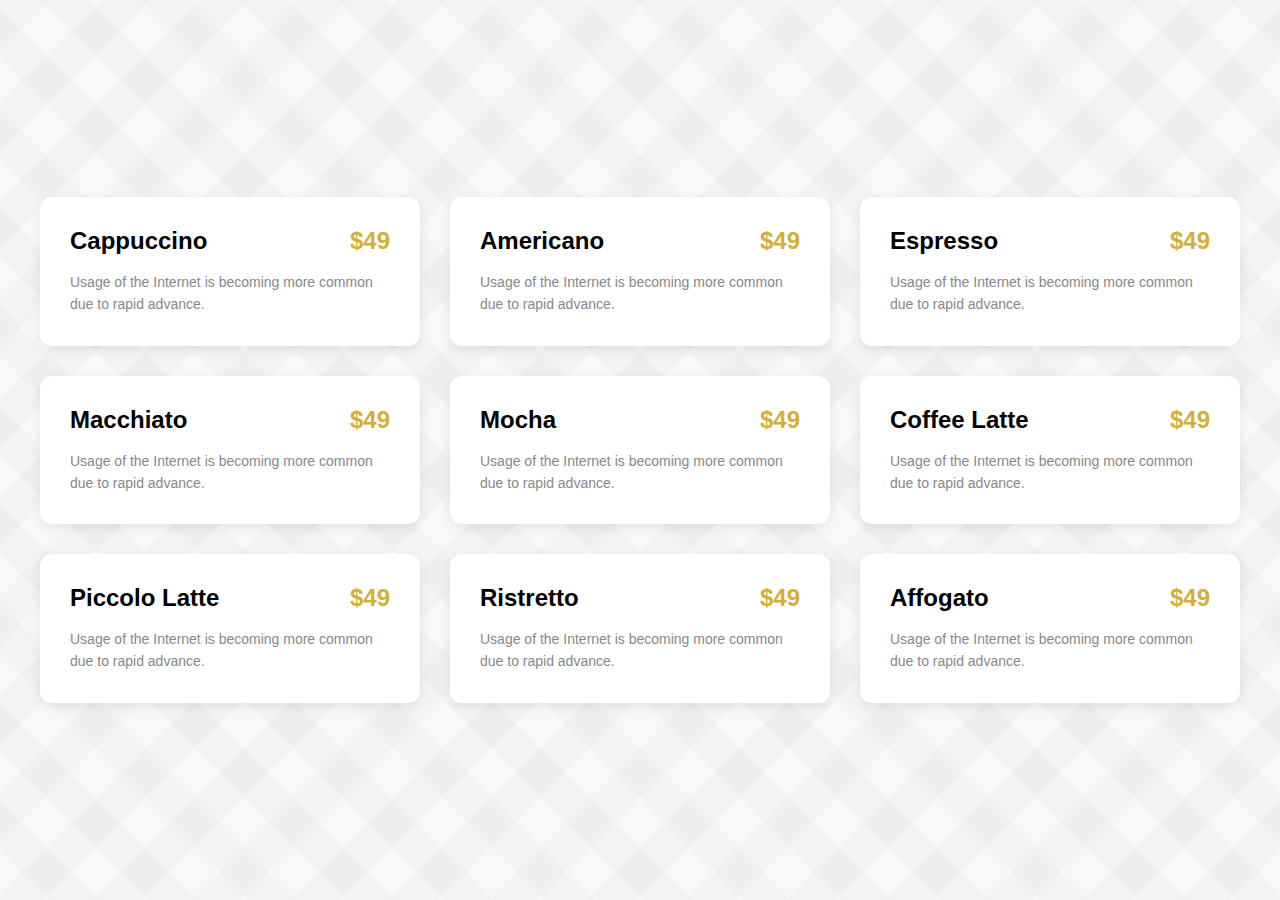
<file: index.html>
<!DOCTYPE html>
<html lang="en">
<head>
    <meta charset="UTF-8">
    <meta name="viewport" content="width=device-width, initial-scale=1.0">
    <title>Coffee Menu</title>
    <link rel="stylesheet" href="styles.css">
</head>
<body>
    <div class="container">
        <div class="coffee-card">
            <div class="card-header">
                <h2 class="coffee-name">Cappuccino</h2>
                <span class="price">$49</span>
            </div>
            <p class="description">Usage of the Internet is becoming more common due to rapid advance.</p>
        </div>

        <div class="coffee-card">
            <div class="card-header">
                <h2 class="coffee-name">Americano</h2>
                <span class="price">$49</span>
            </div>
            <p class="description">Usage of the Internet is becoming more common due to rapid advance.</p>
        </div>

        <div class="coffee-card">
            <div class="card-header">
                <h2 class="coffee-name">Espresso</h2>
                <span class="price">$49</span>
            </div>
            <p class="description">Usage of the Internet is becoming more common due to rapid advance.</p>
        </div>

        <div class="coffee-card">
            <div class="card-header">
                <h2 class="coffee-name">Macchiato</h2>
                <span class="price">$49</span>
            </div>
            <p class="description">Usage of the Internet is becoming more common due to rapid advance.</p>
        </div>

        <div class="coffee-card">
            <div class="card-header">
                <h2 class="coffee-name">Mocha</h2>
                <span class="price">$49</span>
            </div>
            <p class="description">Usage of the Internet is becoming more common due to rapid advance.</p>
        </div>

        <div class="coffee-card">
            <div class="card-header">
                <h2 class="coffee-name">Coffee Latte</h2>
                <span class="price">$49</span>
            </div>
            <p class="description">Usage of the Internet is becoming more common due to rapid advance.</p>
        </div>

        <div class="coffee-card">
            <div class="card-header">
                <h2 class="coffee-name">Piccolo Latte</h2>
                <span class="price">$49</span>
            </div>
            <p class="description">Usage of the Internet is becoming more common due to rapid advance.</p>
        </div>

        <div class="coffee-card">
            <div class="card-header">
                <h2 class="coffee-name">Ristretto</h2>
                <span class="price">$49</span>
            </div>
            <p class="description">Usage of the Internet is becoming more common due to rapid advance.</p>
        </div>

        <div class="coffee-card">
            <div class="card-header">
                <h2 class="coffee-name">Affogato</h2>
                <span class="price">$49</span>
            </div>
            <p class="description">Usage of the Internet is becoming more common due to rapid advance.</p>
        </div>
    </div>
</body>
</html>
</file>
<file: styles.css>
* {
    margin: 0;
    padding: 0;
    box-sizing: border-box;
}

body {
    font-family: -apple-system, BlinkMacSystemFont, 'Segoe UI', Roboto, Oxygen, Ubuntu, Cantarell, sans-serif;
    background-color: #f8f8f7;
    background-image: 
        repeating-linear-gradient(45deg, transparent, transparent 35px, rgba(0,0,0,.02) 35px, rgba(0,0,0,.02) 70px),
        repeating-linear-gradient(-45deg, transparent, transparent 35px, rgba(0,0,0,.02) 35px, rgba(0,0,0,.02) 70px);
    min-height: 100vh;
    padding: 40px 20px;
    display: flex;
    justify-content: center;
    align-items: center;
}

.container {
    display: grid;
    grid-template-columns: repeat(3, 1fr);
    gap: 30px;
    max-width: 1200px;
    width: 100%;
}

.coffee-card {
    background-color: #ffffff;
    border-radius: 12px;
    padding: 30px;
    box-shadow: 0 4px 12px rgba(0, 0, 0, 0.08);
    transition: transform 0.2s ease, box-shadow 0.2s ease;
}

.coffee-card:hover {
    transform: translateY(-2px);
    box-shadow: 0 6px 16px rgba(0, 0, 0, 0.12);
}

.card-header {
    display: flex;
    justify-content: space-between;
    align-items: flex-start;
    margin-bottom: 15px;
}

.coffee-name {
    font-size: 24px;
    font-weight: 700;
    color: #000000;
    margin: 0;
    line-height: 1.2;
}

.price {
    font-size: 24px;
    font-weight: 600;
    color: #d4af37;
    line-height: 1.2;
}

.description {
    font-size: 14px;
    color: #888888;
    line-height: 1.6;
    margin: 0;
}

@media (max-width: 992px) {
    .container {
        grid-template-columns: repeat(2, 1fr);
    }
}

@media (max-width: 576px) {
    .container {
        grid-template-columns: 1fr;
    }

    body {
        padding: 20px 15px;
    }
}
</file>
